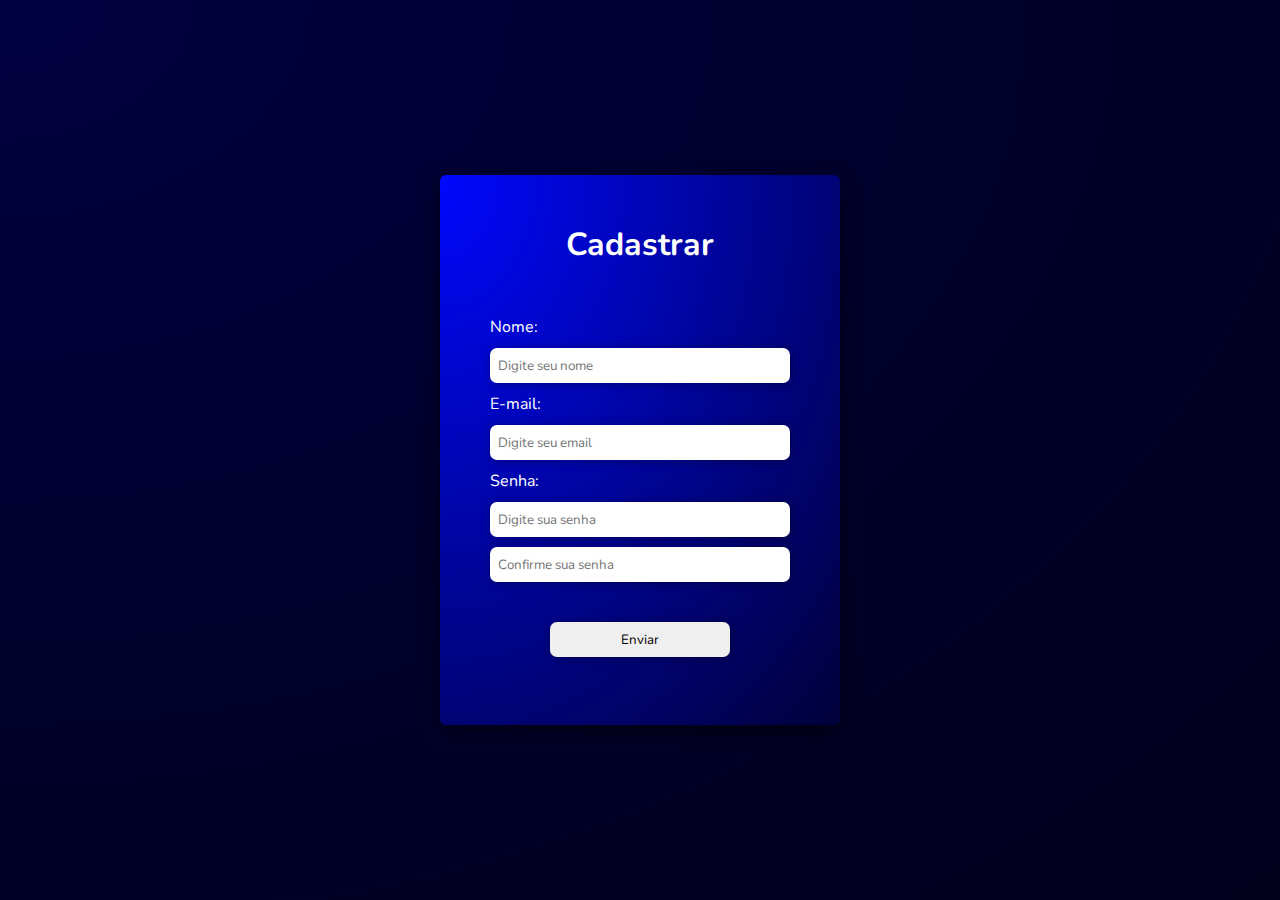
<file: cadastro/index.html>
<!DOCTYPE html>

<html lang="pt-br">

    <head>
        <meta charset="UTF-8">
        <meta name="viewport" content="width=device-width, initial-scale=1.0">
        
        <link rel="shortcut icon" href="https://images-wixmp-ed30a86b8c4ca887773594c2.wixmp.com/f/bf16327e-1cea-42c2-8399-ec51044452b1/dgdsok8-1e230b33-4114-46b3-8542-814e59f88696.png/v1/fill/w_774,h_1032/drip_goku_by_amnq2deviantqart_dgdsok8-pre.png?token=eyJ0eXAiOiJKV1QiLCJhbGciOiJIUzI1NiJ9.[base64].1i8qoBaJuCJC86eZKcK71PA6QvuNPKOIpoSXK5-DkCM" type="image/x-icon">

        <link rel="preconnect" href="https://fonts.googleapis.com">
        <link rel="preconnect" href="https://fonts.gstatic.com" crossorigin>
        <link href="https://fonts.googleapis.com/css2?family=Baloo+2:wght@400..800&family=Fredoka:wght@300..700&family=Nunito:ital,wght@0,200..1000;1,200..1000&family=Poppins:ital,wght@0,100;0,200;0,300;0,400;0,500;0,600;0,700;0,800;0,900;1,100;1,200;1,300;1,400;1,500;1,600;1,700;1,800;1,900&display=swap" rel="stylesheet">

        <title>Index</title>

        <link rel="stylesheet" href="style.css">
    </head>

    <body>

        <main class="container-form">

            <h1>Cadastrar</h1>

            <form>

                <div class="conteudo-form">
                    <label>Nome:</label>
                    <input type="text" id="nome" name="nome" placeholder="Digite seu nome">
    
                    <label>E-mail:</label>
                    <input type="email" id="email" placeholder="Digite seu email">
    
                    <label>Senha:</label>
                    <input type="password" id="senha-1" placeholder="Digite sua senha">
    
    
                    <input type="password" id="senha-2" placeholder="Confirme sua senha">
                </div>

                <div id="submit-box">
                    <input type="submit" value="Enviar" class="envia">
                </div>

            </form>

        </main>

    </body>

</html>
</file>
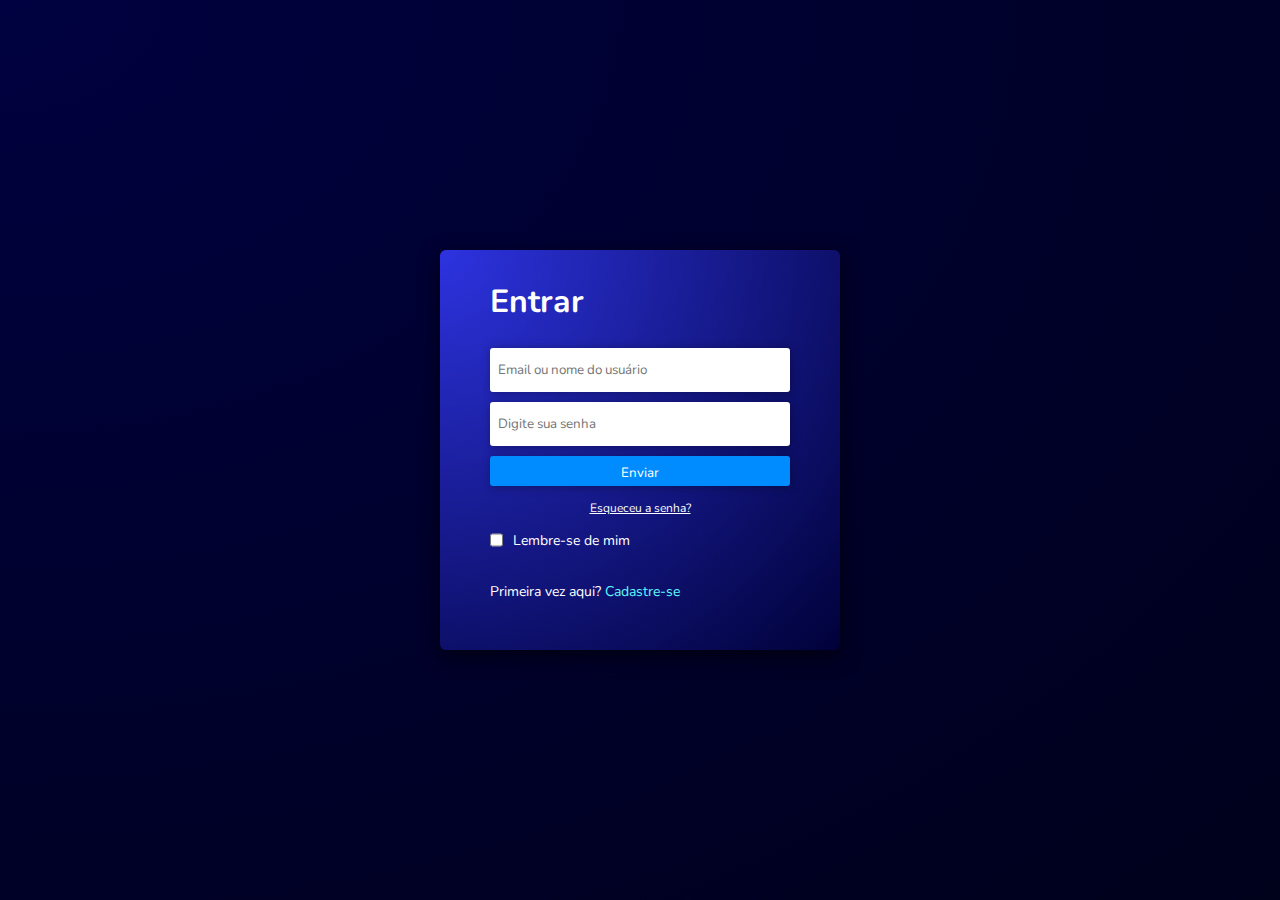
<file: cadastro/login/index.html>
<!DOCTYPE html>

<html lang="pt-br">

    <head>
        <meta charset="UTF-8">
        <meta name="viewport" content="width=device-width, initial-scale=1.0">
        
        <link rel="shortcut icon" href="https://images-wixmp-ed30a86b8c4ca887773594c2.wixmp.com/f/bf16327e-1cea-42c2-8399-ec51044452b1/dgdsok8-1e230b33-4114-46b3-8542-814e59f88696.png/v1/fill/w_774,h_1032/drip_goku_by_amnq2deviantqart_dgdsok8-pre.png?token=eyJ0eXAiOiJKV1QiLCJhbGciOiJIUzI1NiJ9.[base64].1i8qoBaJuCJC86eZKcK71PA6QvuNPKOIpoSXK5-DkCM" type="image/x-icon">

        <link rel="preconnect" href="https://fonts.googleapis.com">
        <link rel="preconnect" href="https://fonts.gstatic.com" crossorigin>
        <link href="https://fonts.googleapis.com/css2?family=Baloo+2:wght@400..800&family=Fredoka:wght@300..700&family=Nunito:ital,wght@0,200..1000;1,200..1000&family=Poppins:ital,wght@0,100;0,200;0,300;0,400;0,500;0,600;0,700;0,800;0,900;1,100;1,200;1,300;1,400;1,500;1,600;1,700;1,800;1,900&display=swap" rel="stylesheet">

        <title>Login</title>

        <link rel="stylesheet" href="style.css">
    </head>

    <body>

        <main class="container-form">

            <div id="titulo">
                <h1>Entrar</h1>
            </div>

            <form>

                <div class="conteudo-form"> 
                    
                    <input type="email" id="email" placeholder="Email ou nome do usuário">
    
                    
                    <input type="password" id="senha-1" placeholder="Digite sua senha">
    
                </div>

                <div id="submit-box">
                    <input type="button" value="Enviar" class="enviar">
                </div>
                
                <div id="esquece">
                    <a href="#">Esqueceu a senha?</a>
                </div>

                <li>
                    <ol id="check-box">
                        <input id="check" type="checkbox">
                        <label for="check">Lembre-se de mim</label>
                    </ol>
                </li>

            </form>

            <div id="redirect-box">
                <p id="redirect">
                    Primeira vez aqui? <a href="../sign up/index.html">Cadastre-se</a>
                </p>
            </div>

        </main>

    </body>

</html>
</file>
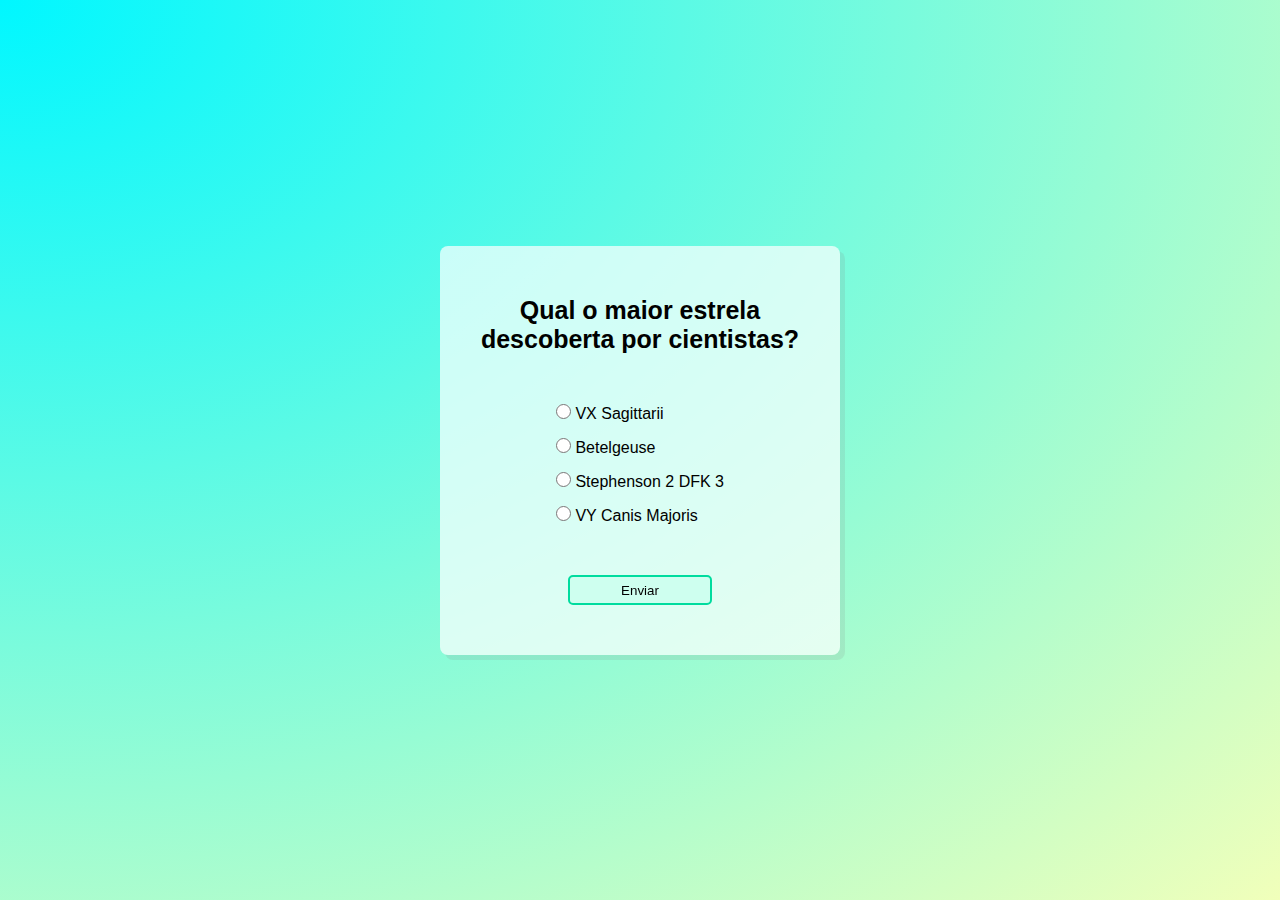
<file: cadastro/quiz/index.html>
<!DOCTYPE html>

<html lang="pt-br">

    <head>
        <meta charset="UTF-8">
        <meta name="viewport" content="width=device-width, initial-scale=1.0">

        <link rel="stylesheet" href="style.css">
        <title>Quiz diverso</title>
    </head>

    <body>

        <div class="container-quiz">

            <h1>Qual o maior estrela descoberta por cientistas?</h1>

            <div class="radios">

                <label for="rsp1"> <input name="resposta1" type="radio" id="rsp1" value="true"> VX Sagittarii </label>
                <label for="rsp2"> <input name="resposta1" type="radio" id="rsp2" value="false"> Betelgeuse </label>
                <label for="rsp3"> <input name="resposta1" type="radio" id="rsp3" value="false"> Stephenson 2 DFK 3 </label>
                <label for="rsp4"> <input name="resposta1" type="radio" id="rsp4" value="false"> VY Canis Majoris </label>

            </div>

            <input class="enviar" type="button" value="Enviar" onclick="verificar()">

            <input class="finalizar" type="button" value="Finalizar" onclick="finalizar()">

        </div>

        <script src="script.js"></script>
    </body>

</html>
</file>
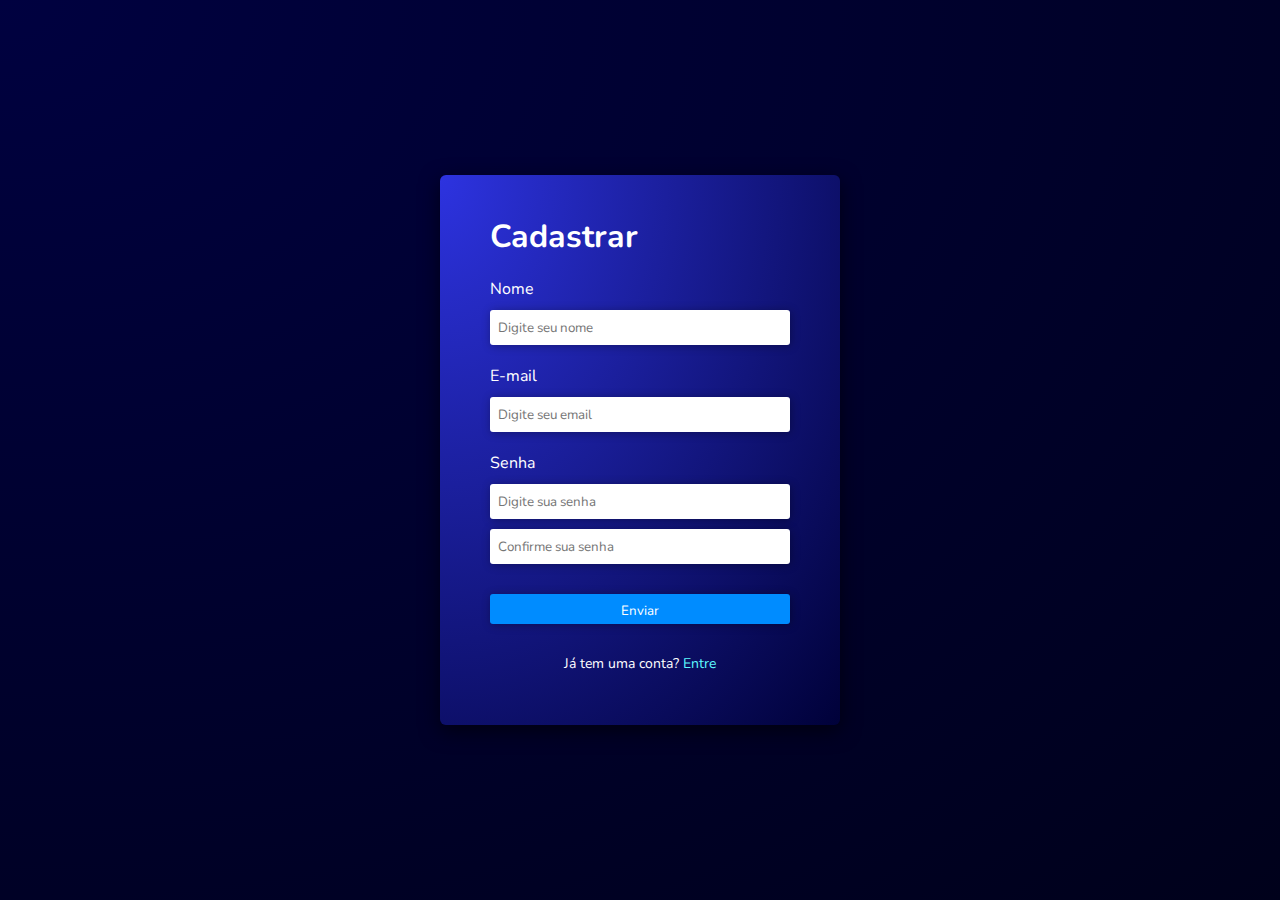
<file: cadastro/sign up/index.html>
<!DOCTYPE html>

<html lang="pt-br">

    <head>
        <meta charset="UTF-8">
        <meta name="viewport" content="width=device-width, initial-scale=1.0">
        
        <link rel="shortcut icon" href="https://images-wixmp-ed30a86b8c4ca887773594c2.wixmp.com/f/bf16327e-1cea-42c2-8399-ec51044452b1/dgdsok8-1e230b33-4114-46b3-8542-814e59f88696.png/v1/fill/w_774,h_1032/drip_goku_by_amnq2deviantqart_dgdsok8-pre.png?token=eyJ0eXAiOiJKV1QiLCJhbGciOiJIUzI1NiJ9.[base64].1i8qoBaJuCJC86eZKcK71PA6QvuNPKOIpoSXK5-DkCM" type="image/x-icon">

        <link rel="preconnect" href="https://fonts.googleapis.com">
        <link rel="preconnect" href="https://fonts.gstatic.com" crossorigin>
        <link href="https://fonts.googleapis.com/css2?family=Baloo+2:wght@400..800&family=Fredoka:wght@300..700&family=Nunito:ital,wght@0,200..1000;1,200..1000&family=Poppins:ital,wght@0,100;0,200;0,300;0,400;0,500;0,600;0,700;0,800;0,900;1,100;1,200;1,300;1,400;1,500;1,600;1,700;1,800;1,900&display=swap" rel="stylesheet">

        <title>Sign up</title>

        <link rel="stylesheet" href="style.css">
    </head>

    <body>

        <main class="container-form">

            <div id="titulo">
                <h1>Cadastrar</h1>
            </div>

            <form>

                <div class="conteudo-form">
                    <label>Nome</label>
                    <input type="text" id="nome" name="nome" placeholder="Digite seu nome">
    
                    <label>E-mail</label>
                    <input type="email" id="email" placeholder="Digite seu email">
    
                    <label>Senha</label>
                    <input type="password" id="senha-1" placeholder="Digite sua senha">
    
                    <input type="password" id="senha-2" placeholder="Confirme sua senha">
                </div>

                <p></p>

                <div id="submit-box">
                    <input type="button" value="Enviar" id="submit-">
                </div>

            </form>

            <div id="redirect-box">
                <p id="redirect">
                    Já tem uma conta? <a href="../login/index.html">Entre</a>
                </p>
            </div>

        </main>

        <script src="script.js"></script>
    </body>

</html>
</file>
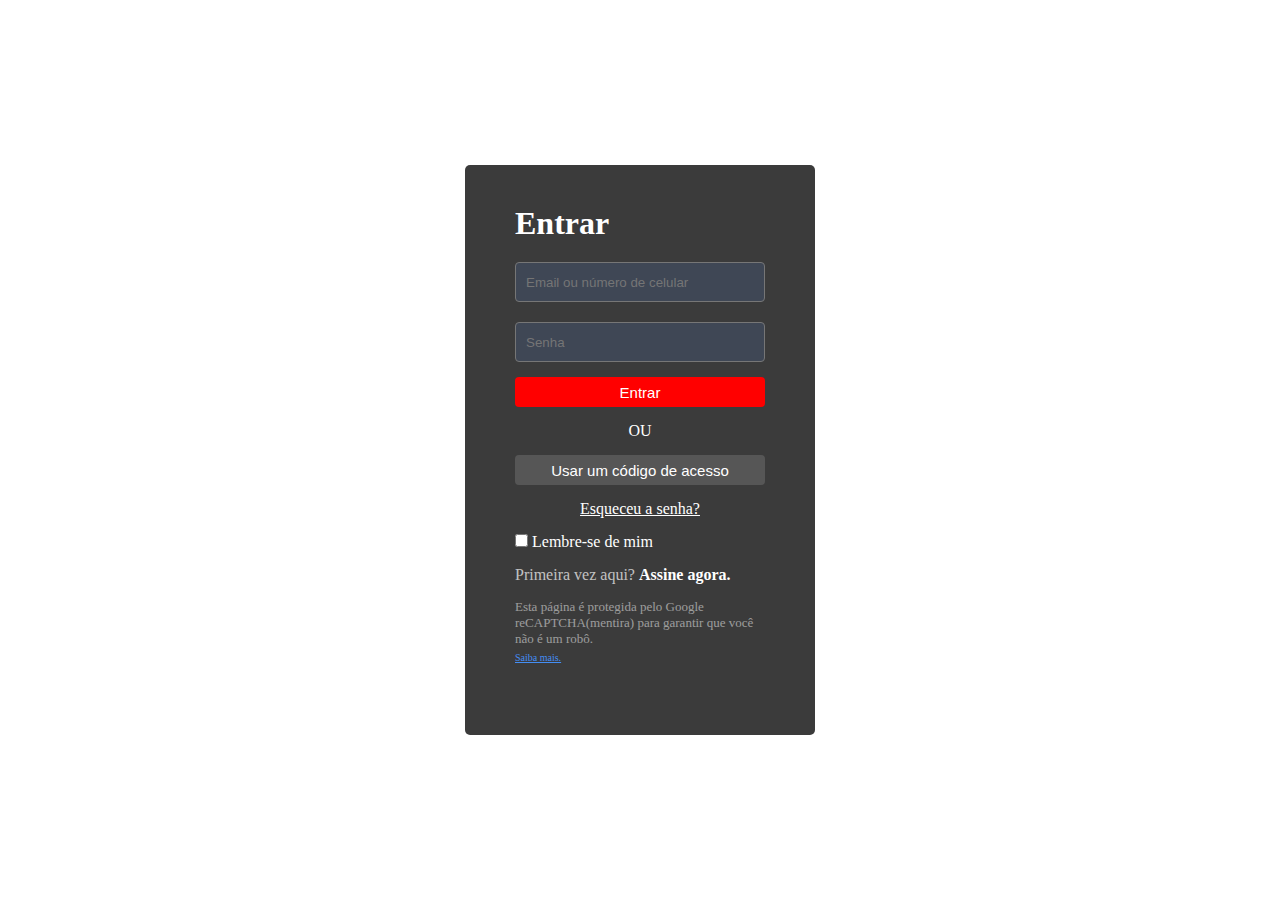
<file: cadastro/netflixe/netflixe.html>
<!DOCTYPE html>

<html lang="pt-br">

    <head>
        <meta charset="UTF-8">
        <meta name="viewport" content="width=device-width, initial-scale=1.0">

        <title>attv 11</title>

        <link rel="stylesheet" href="netflixe.css">

    </head>

    <body>
        
        <main class="corpo">

            <div>

                <h1>Entrar</h1>

                <div id="camada1">

                    <input type="email" placeholder="Email ou número de celular" class="texto">
                    <input type="password" placeholder="Senha" class="texto">
                    
                </div>

            </div>

            <div>

                <button class="entrar">Entrar</button>

                <div class="ou"><p>OU</p></div>

                <button class="codiguin">Usar um código de acesso</button>

                <div id="oi">
                <a href="#" class="esqueci">Esqueceu a senha?</a>
                </div>

            </div>

            <div id="limbrates">

                <li>
                    <label class="check">
                    <input type="checkbox"> Lembre-se de mim
                    </label>
                </li>

            </div>

            <div id="testinho">
                Primeira vez aqui? <b><a href="#">Assine agora.</a></b>
            </div>

            <div id="testinho2">Esta página é protegida pelo Google reCAPTCHA(mentira) para garantir que você não é um robô.</div>

            <div id="saberendo">
                <a href="#">Saiba mais.</a>
            </div>

        </main>

    </body>

</html>
</file>
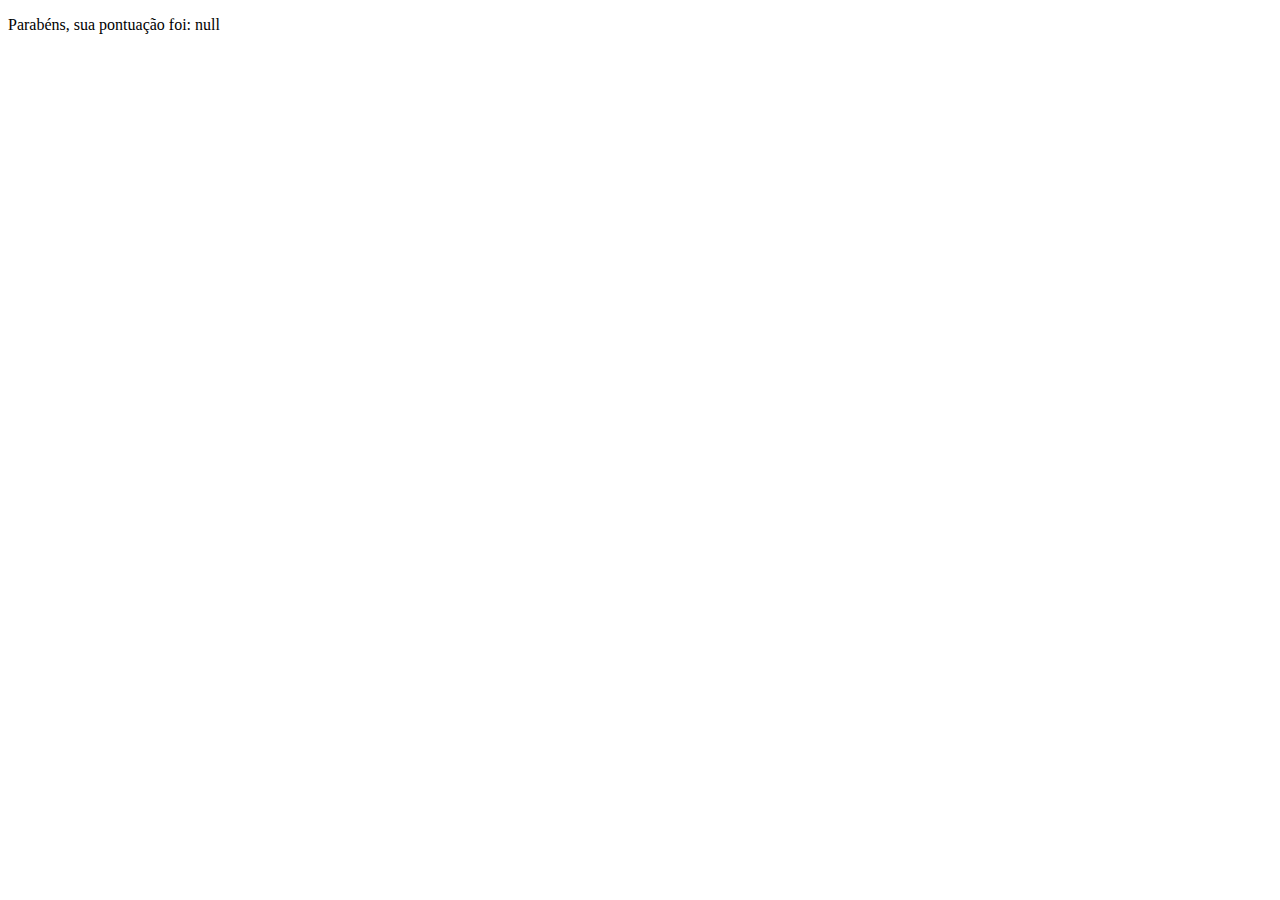
<file: cadastro/quiz/pontos.html>
<!DOCTYPE html>

<html lang="pt-br">

    <head>
        <meta charset="UTF-8">
        <meta name="viewport" content="width=device-width, initial-scale=1.0">
        <title>Pontos</title>
    </head>

    <body>

        <div class="container">
            <p></p>
        </div>
    </body>

    <script>
        // pega uma informaçao do search
        const pegarPontos = new URLSearchParams(window.location.search)
        const pontos = pegarPontos.get("pt")

        let div = document.getElementsByClassName("container")[0]

        div.innerHTML = `<p>Parabéns, sua pontuação foi: ${pontos}</p>`

    </script>

</html>
</file>
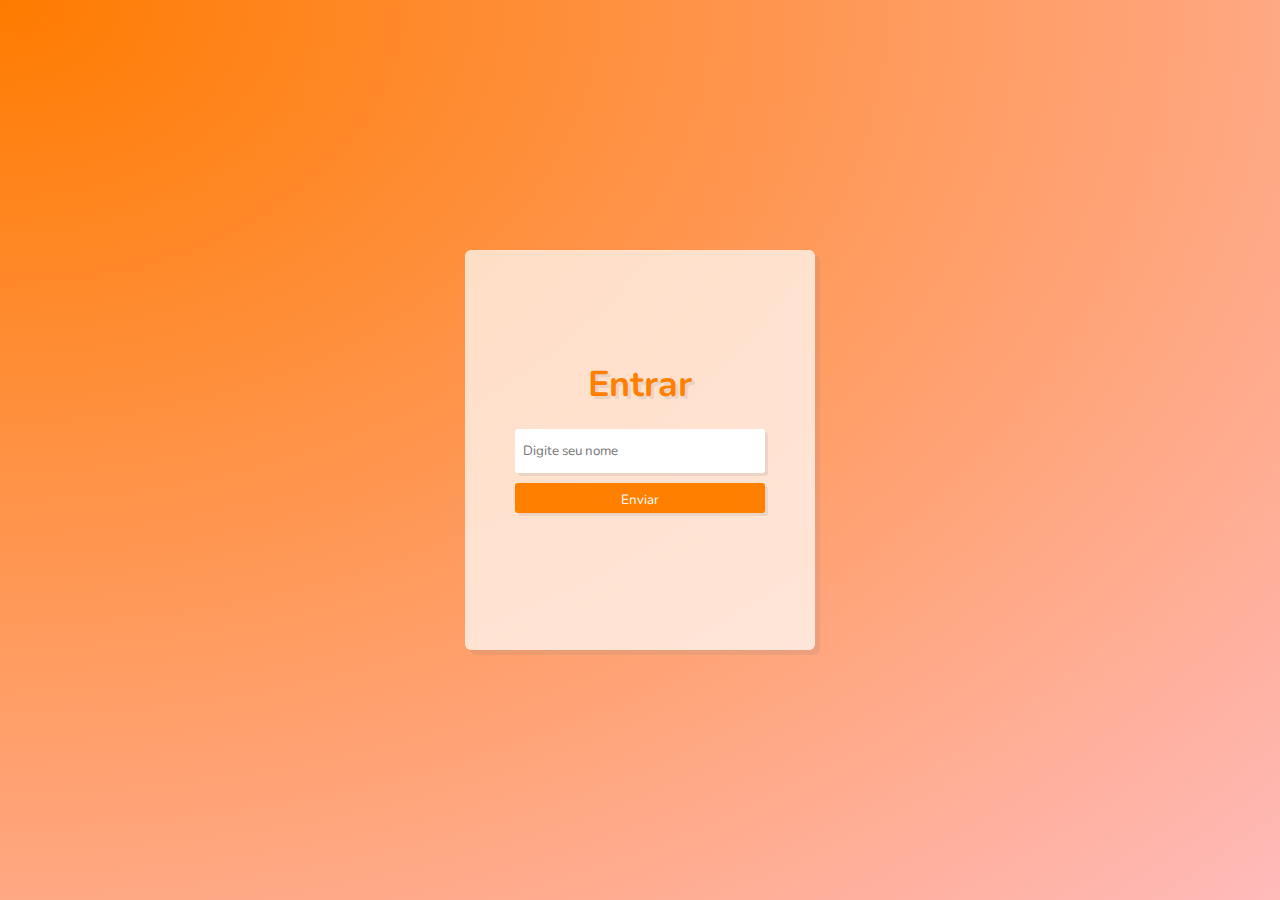
<file: TCC/1login/TCC.html>
<!DOCTYPE html>

<html lang="pt-br">

    <head>
        <meta charset="UTF-8">
        <meta name="viewport" content="width=device-width, initial-scale=1.0">
        
        <link rel="shortcut icon" href="https://images-wixmp-ed30a86b8c4ca887773594c2.wixmp.com/f/bf16327e-1cea-42c2-8399-ec51044452b1/dgdsok8-1e230b33-4114-46b3-8542-814e59f88696.png/v1/fill/w_774,h_1032/drip_goku_by_amnq2deviantqart_dgdsok8-pre.png?token=eyJ0eXAiOiJKV1QiLCJhbGciOiJIUzI1NiJ9.[base64].1i8qoBaJuCJC86eZKcK71PA6QvuNPKOIpoSXK5-DkCM" type="image/x-icon">

        <link rel="preconnect" href="https://fonts.googleapis.com">
        <link rel="preconnect" href="https://fonts.gstatic.com" crossorigin>
        <link href="https://fonts.googleapis.com/css2?family=Baloo+2:wght@400..800&family=Fredoka:wght@300..700&family=Nunito:ital,wght@0,200..1000;1,200..1000&family=Poppins:ital,wght@0,100;0,200;0,300;0,400;0,500;0,600;0,700;0,800;0,900;1,100;1,200;1,300;1,400;1,500;1,600;1,700;1,800;1,900&display=swap" rel="stylesheet">

        <title>TCC Login</title>

        <link rel="stylesheet" href="TCC.css">
    </head>

    <body>

        <main class="container-form">

            <div id="titulo">
                <h1>Entrar</h1>
            </div>

            <form>

                <div class="conteudo-form"> 
                    
                    <input type="text" id="texto" placeholder="Digite seu nome">
    
                </div>

                <div id="submit-box">
                    <input type="button" value="Enviar" class="enviar" onclick="Nome()">
                </div>

            </form>

        </main>

    </body>

    <script src="TCC.js"></script>
</html>
</file>
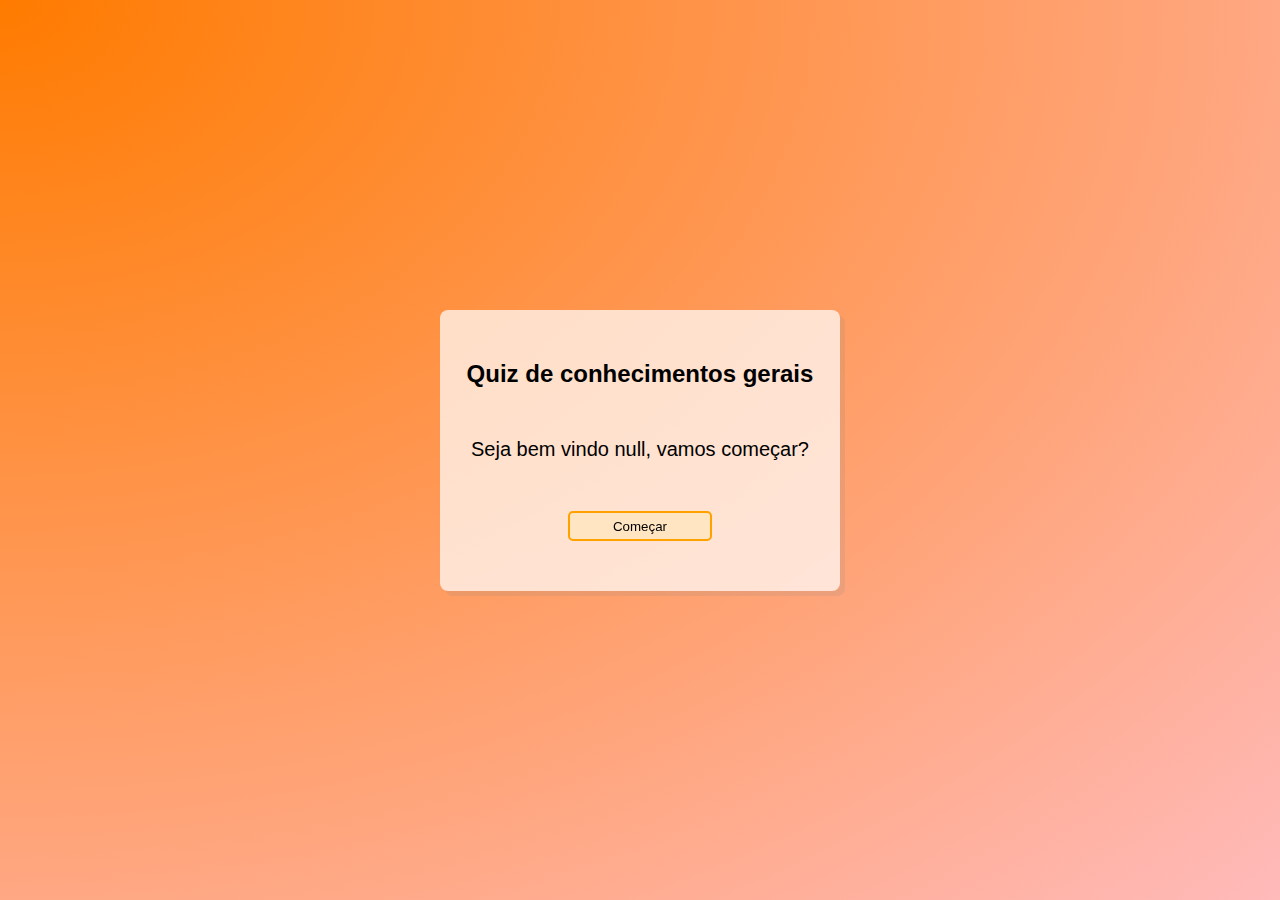
<file: TCC/2Congratulação/Cong.html>
<!DOCTYPE html>

<html lang="pt-br">

    <head>
        <meta charset="UTF-8">
        <meta name="viewport" content="width=device-width, initial-scale=1.0">

        <link rel="stylesheet" href="Cong.css">
        <title>TCC Congratulação</title>
    </head>

    <body>

        <div class="container-quiz">

            <h1>Quiz de conhecimentos gerais</h1>

            <div class="container">
                <p></p>
            </div>

            <input type="button" value="Começar" onclick="Começar()">

        </div>

        <script src="Cong.js"></script>
    </body>

</html>
</file>
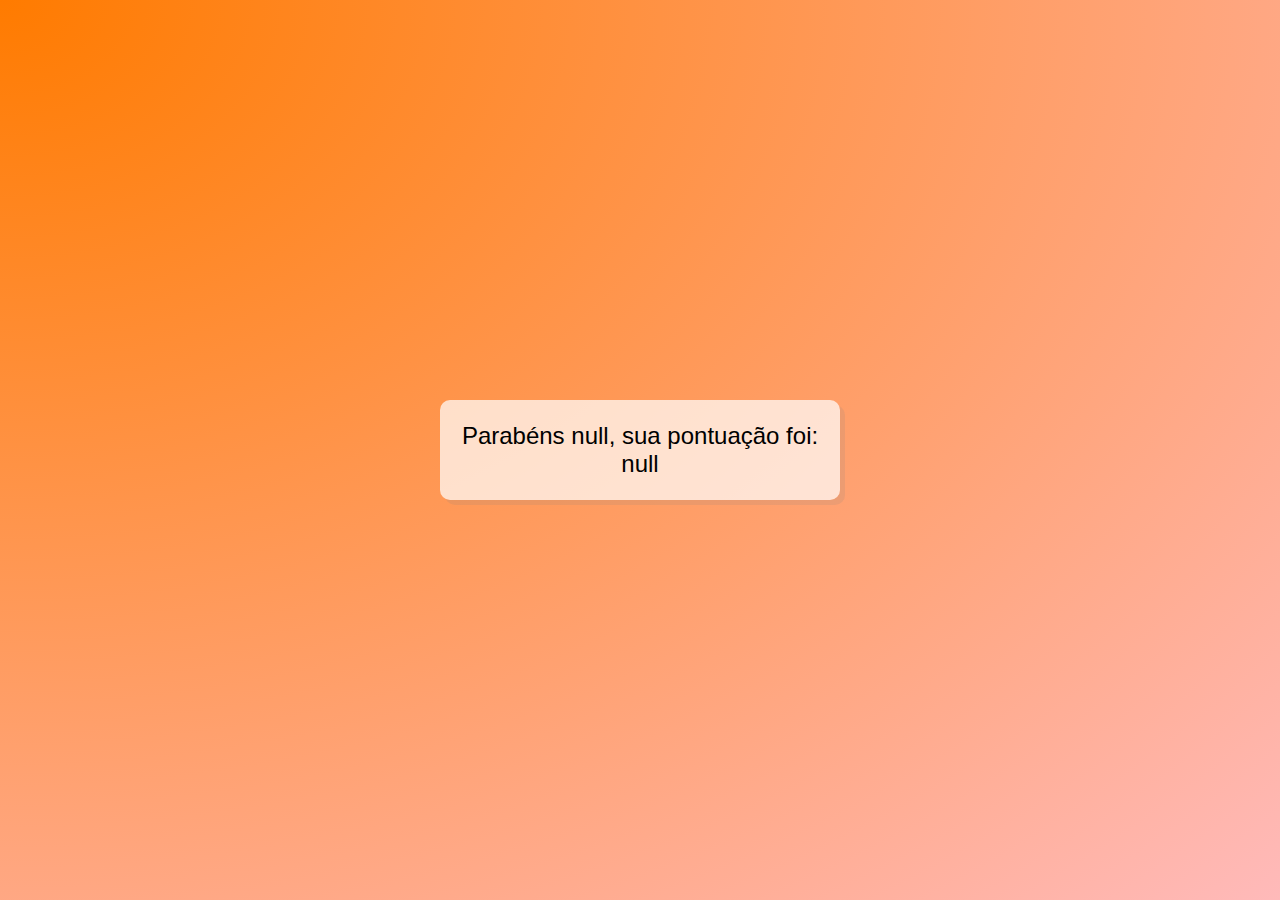
<file: TCC/3Quiz/pontos.html>
<!DOCTYPE html>

<html lang="pt-br">

    <head>
        <meta charset="UTF-8">
        <meta name="viewport" content="width=device-width, initial-scale=1.0">
        <title>Pontos</title>

        <link rel="stylesheet" href="style.css">
    </head>

    <body>

        <div class="container">
            <p></p>
        </div>
    </body>

    <script>
        // pega uma informaçao do search
        const pegarInfo = new URLSearchParams(window.location.search);
        // const pontos = pegarInfo.get("pt")

        // const nome = pegarInfo.get("nome")


        const nome = pegarInfo.get("nome");
        const pontos = pegarInfo.get("pt");

        console.log(nome, pontos)


        // let teste = nome.split("?")

        // alert(nome.slice(0,6))

        
        // let pontos = teste[1][3]

        let div = document.getElementsByClassName("container")[0]



        div.innerHTML = `<p>Parabéns ${nome}, sua pontuação foi: ${pontos}</p>`

    </script>

</html>
</file>
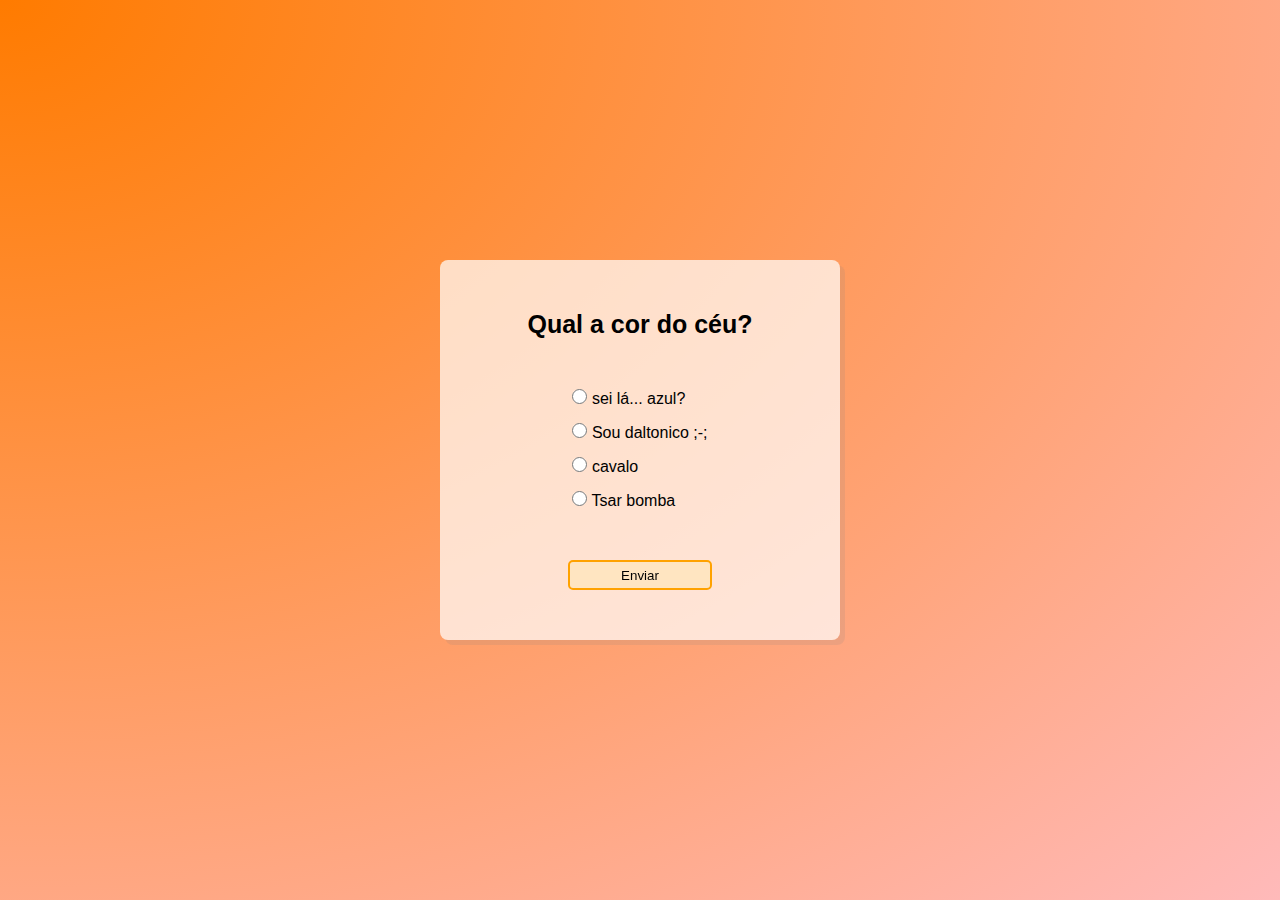
<file: TCC/3Quiz/Quiz.html>
<!DOCTYPE html>

<html lang="pt-br">

    <head>
        <meta charset="UTF-8">
        <meta name="viewport" content="width=device-width, initial-scale=1.0">

        <link rel="stylesheet" href="style.css">
        <title>Quiz diverso</title>
    </head>

    <body>

        <div class="container-quiz">

            <h1>Qual a cor do céu?</h1>

            <div class="radios">

                <label for="rsp1"> <input name="resposta1" type="radio" id="rsp1" value="true"> sei lá... azul? </label>
                <label for="rsp2"> <input name="resposta1" type="radio" id="rsp2" value="true"> Sou daltonico ;-; </label>
                <label for="rsp3"> <input name="resposta1" type="radio" id="rsp3" value="false"> cavalo </label>
                <label for="rsp4"> <input name="resposta1" type="radio" id="rsp4" value="false"> Tsar bomba </label>

            </div>

            <input class="enviar" type="button" value="Enviar" onclick="verificar()">

            <input class="finalizar" type="button" value="Finalizar" onclick="finalizar()">

        </div>

        <script src="script.js"></script>
    </body>

</html>
</file>
<file: cadastro/style.css>
* {
    padding: 0px;
    margin: 0px;

    font-family: 'Nunito', sans-serif;
}

li {
    list-style: none;
}

body {
    display: flex;
    align-items: center;
    justify-content: center;

    background: radial-gradient(ellipse at top left, rgb(0, 1, 64), rgb(0, 1, 27));

    height: 100vh;
}

.container-form {
    display: flex;
    flex-direction: column;
    align-items: center;
    justify-content: center;
    text-align: left;

    color: white;
    background: radial-gradient(ellipse at top left, rgb(0, 8, 255), rgb(0, 1, 57));

    border-radius: 6px;

    height: 550px;
    width: 400px;
    
    box-shadow: 0 6px 20px rgba(0, 0, 0, 0.6);
}

.container-form form {
    display: flex;
    flex-direction: column;

    padding: 50px;
    box-sizing: border-box;

    width: 100%;
}

.conteudo-form {
    display: flex;

    justify-content: center;
    flex-direction: column;

    gap: 10px;

    text-align: left;
}

input {
    height: 35px;
    padding: 8px;

    outline: none;
    box-sizing: border-box;
    border: none;
    border-radius: 7px;
    box-shadow: 1px 1px 10px rgba(0, 0, 0, 0.325);

}


#submit-box {
    margin-top: 40px;
    width: 100%;

    display: flex;
    align-items: center;
    justify-content: center;
}

.envia { width: 60%; transition: 0.3s ease; }
.envia:hover { transform: scale(1.05); }
.envia:active { transform: scale(0.95); }

h1 {
    margin-top: 30px;
}
</file>
<file: cadastro/login/style.css>
* {
    padding: 0px;
    margin: 0px;

    font-family: 'Nunito', sans-serif;
}

li {
    list-style: none;
}

body {
    display: flex;
    align-items: center;
    justify-content: center;

    background: radial-gradient(ellipse at top left, rgb(0, 1, 64), rgb(0, 1, 27));

    height: 100vh;
}

.container-form {
    display: flex;
    flex-direction: column;
    align-items: center;

    text-align: left;

    color: white;
    background: radial-gradient(ellipse at top left, rgb(45, 51, 224), rgb(0, 1, 57));

    border-radius: 6px;

    height: 400px;
    width: 400px;
    
    box-shadow: 0 6px 20px rgba(0, 0, 0, 0.6);

    padding: 30px 50px 0px 50px;

    box-sizing: border-box;  
}

.container-form form {
    display: flex;
    flex-direction: column;


    box-sizing: border-box;

    width: 100%;
}

.conteudo-form {
    display: flex;

    justify-content: center;
    flex-direction: column;

    gap: 10px;

    text-align: left;
}

#titulo {

    position: static;
    text-align: left;

    width: 100%;

    margin-bottom: 25px;
}

input {
    height: 44px;
    padding: 8px;

    outline: none;
    box-sizing: border-box;
    border: none;
    border-radius: 3px;
    box-shadow: 1px 1px 10px rgba(0, 0, 0, 0.325);

}

#submit-box {
    margin-top: 10px;
    width: 100%;

    display: flex;
    align-items: center;
    justify-content: center;
}

.enviar {
    width: 100%;
    height: 30px;
    transition: 0.3s ease;

    background:  rgb(0, 140, 255);
    color: white;
}
.enviar:hover { cursor: pointer; background: rgb(0, 195, 255) }

#esquece { margin-top: 10px; text-align: center; }
#esquece a{ font-size: 12px; color: white; }
#esquece a:hover { color: rgb(207, 207, 207); }

#check-box { display: flex; align-items: center; }

#check { box-shadow: none; margin-right: 10px; }

#check-box label { font-size: 14px; user-select: none; }

#redirect-box { width: 100%; text-align: left; margin-top: 20px; font-size: 14px;}

#redirect { color: rgb(255, 255, 255); text-align: left; }
#redirect a { text-decoration: none; color: rgb(94, 250, 255);}
#redirect a:hover { text-decoration: underline;}
</file>
<file: cadastro/quiz/style.css>
* {
    padding: 0px;
    margin: 0px;
    font-family: Arial, Helvetica, sans-serif;
}


body {
    height: 100vh;
    width: 100%;

    display: flex;
    align-items: center;
    justify-content: center;

    background: radial-gradient(ellipse at top left, rgb(0, 247, 255),rgb(241, 255, 186));
}

.container-quiz {
    width: 400px;


    display: flex;
    flex-direction: column;

    border-radius: 8px;

    text-align: center;
    align-items: center;

    background: rgba(255, 255, 255, 0.707);
    box-shadow: 5px 5px rgba(130, 130, 130, 0.152);
    padding: 50px 20px 50px 20px;

    box-sizing: border-box;

    gap: 50px;
}

h1:nth-child(1) {
    font-size: 25px;
}

.radios {
    display: flex;
    flex-direction: column;
    gap: 15px;
    align-items: baseline;
}

input[type="radio"] {
    width: 15px;
    height: 15px;
}

input[type="button"] {
    height: 30px;
    width: 40%;

    border-radius: 5px;
    border: 2px solid rgb(0, 220, 158);

    background-color: rgb(206, 255, 239);

    transition: 0.3s ease;

    will-change: transform;
}

input[type="button"]:hover {
    transform: scale(1.05);
}

input:hover, input[type="radio"]:hover {
    cursor: pointer;
}

.finalizar { display: none; }



.container {
    width: 400px;
    height: 100px;
    
    background: rgba(255, 255, 255, 0.707);
    box-shadow: 5px 5px rgba(130, 130, 130, 0.152);

    border-radius: 10px;

    display: flex;
    align-items: center;
    justify-content: center;

    box-sizing: border-box;

    font-size: 1.5rem;
    text-align: center;
}
</file>
<file: cadastro/sign up/style.css>
* {
    padding: 0px;
    margin: 0px;

    font-family: 'Nunito', sans-serif;
}

li {
    list-style: none;
}

body {
    display: flex;
    align-items: center;
    justify-content: center;

    background: radial-gradient(ellipse at top left, rgb(0, 1, 64), rgb(0, 1, 27));

    height: 100vh;
}

#titulo { text-align: left; width: 100%; }

.container-form {
    display: flex;
    flex-direction: column;
    align-items: center;

    text-align: left;

    box-sizing: border-box;
    padding: 0px 50px 0px 50px;

    color: white;
    background: radial-gradient(ellipse at top left, rgb(45, 51, 224), rgb(0, 1, 57));

    border-radius: 6px;

    height: 550px;
    width: 400px;
    
    box-shadow: 0 6px 20px rgba(0, 0, 0, 0.6);
}

.container-form label { margin-top: 10px; }

.container-form h1 { margin-top: 40px; margin-bottom: 10px; }

.container-form form {
    display: flex;
    flex-direction: column;

    box-sizing: border-box;

    width: 100%;
}

.conteudo-form {
    display: flex;

    justify-content: center;
    flex-direction: column;

    gap: 10px;

    text-align: left;
}

input {
    height: 35px;
    padding: 8px;

    outline: none;
    box-sizing: border-box;
    border: none;
    border-radius: 3px;
    box-shadow: 1px 1px 10px rgba(0, 0, 0, 0.325);

}

#submit-box {
    margin-top: 30px;


    display: flex;
    align-items: center;
    justify-content: center;
}

#submit- { 
    width: 100%; 
    height: 30px; 
    background: rgb(0, 140, 255); 
    color: white; 
    transition: 0.3s ease;
}

#submit-:hover { background-color: rgb(61, 168, 255); cursor: pointer; }

h1 { margin-top: 30px; }

#redirect-box { margin-top: 30px; font-size: 14px; }

#redirect a { text-decoration: none; color: rgb(94, 250, 255);}
#redirect a:hover { text-decoration: underline; }
</file>
<file: cadastro/netflixe/netflixe.css>
* {
    margin: 0px;
    padding: 0px;
    box-sizing: border-box;
}

body {
    display: flex;
    justify-content: center;
    align-items: center;
    height: 100vh;

    background: url("https://assets.nflxext.com/ffe/siteui/vlv3/cb17c41d-6a67-4472-8b91-cca977e65276/web/BR-pt-20250505-TRIFECTA-perspective_8e55a375-98c9-421f-8d19-5c4c4773169a_small.jpg") no-repeat center center fixed;

    background-size: cover;
}

.corpo {
    display: inline-block;

    background-color: rgba(0, 0, 0, 0.767);

    height: 570px;
    width: 350px;

    border-radius: 5px;

    padding-top: 40px;
    padding-left: 50px;
    padding-right: 50px;


    & h1 {
        color: white;
    }

    & .entrar {

        color: rgb(255, 255, 255);

        width: 250px;
        height: 30px;
        background-color: red;

        border-radius: 4px;
        border-style: hidden;

        cursor: pointer;

        font-size: 15px;

        margin-top: 15px;

    }

    & .entrar:hover {
        background-color: rgb(211, 20, 20);
    }

    & .codiguin {
        color: rgb(255, 255, 255);

        width: 250px;
        height: 30px;
        background-color: rgba(128, 128, 128, 0.4);

        border-radius: 4px;
        border-style: hidden;

        cursor: pointer;

        font-size: 15px;

        margin-top: 15px;

    }

    & .codiguin:hover {
        background-color: rgba(110, 110, 110, 0.4);
    }

}

#camada1 {
    
    & .texto {

        background-color: rgba(70, 90, 126, 0.4);
        border-color: rgb(118, 118, 118);
        border-style: solid;
        border-width: 1px;

        height: 40px;
        width: 250px;
        border-radius: 4px;

        color: white;

        margin-top: 20px;
        padding-left: 10px;

    }
}

.ou {

    color: white;
    text-align: center;

    margin-top: 15px;
    
}

#oi {
    text-align: center;

    margin-top: 15px;

    & .esqueci {

        color: white;
        text-align: center;

    }

    & .esqueci:hover {
        color: rgb(187, 187, 187);
    }
}

#limbrates {
    margin-top: 15px;

    & li {

        list-style: none;

        margin-left: 0px;
        & .check {
            color: white;
        }

    }

    
}

#testinho {
    margin-top: 15px;

    color: rgba(255, 255, 255, 0.7);

    & a {
        color: white;

        text-decoration: none;
    }
}

#testinho2 {
    margin-top: 15px;

    color: rgba(255, 255, 255, 0.5);
    font-size: 13px;
}

#saberendo {
    
    & a {
        color: rgb(68, 142, 244);

        font-size: 10px;
    }
}
</file>
<file: TCC/1login/TCC.css>
* {
    padding: 0px;
    margin: 0px;

    font-family: 'Nunito', sans-serif;
}

li {
    list-style: none;
}

body {
    display: flex;
    align-items: center;
    justify-content: center;

    background: radial-gradient(ellipse at top left, rgb(255, 123, 0),rgb(255, 186, 186));

    height: 100vh;
}

.container-form {
    display: flex;
    flex-direction: column;
    align-items: center;

    text-align: left;

    color: rgb(255, 128, 0);
    text-shadow: 2.5px 2.5px rgba(130, 130, 130, 0.152);
    background: rgba(255, 255, 255, 0.707);;

    border-radius: 6px;

    height: 400px;
    width: 350px;
    
    box-shadow: 5px 5px rgba(130, 130, 130, 0.152);

    padding: 110px 50px 0px 50px;

    box-sizing: border-box;  
}

.container-form form {
    display: flex;
    flex-direction: column;

    box-sizing: border-box;

    width: 100%;
}

.conteudo-form {
    display: flex;

    justify-content: center;
    flex-direction: column;

    gap: 10px;

    text-align: left;
}

#titulo {

    position: static;
    text-align: center;

    width: 100%;

    margin-bottom: 20px;
    
    font-size: large;
}

input {
    height: 44px;
    padding: 8px;

    outline: none;
    box-sizing: border-box;
    border: none;
    border-radius: 3px;
    box-shadow: 3px 3px rgba(130, 130, 130, 0.152);

}

#submit-box {
    margin-top: 10px;
    width: 100%;

    display: flex;
    align-items: center;
    justify-content: center;
}

.enviar {
    width: 100%;
    height: 30px;
    transition: 0.3s ease;

    background: rgb(255, 128, 0);
    color: white;
}
.enviar:hover { cursor: pointer; }
</file>
<file: TCC/2Congratulação/Cong.css>
* { padding: 0px; margin: 0px; font-family: Arial, Helvetica, sans-serif; }


body {
    height: 100vh;
    width: 100%;

    display: flex;
    align-items: center;
    justify-content: center;

    background: radial-gradient(ellipse at top left, rgb(255, 123, 0),rgb(255, 186, 186));
}

.container-quiz {
    width: 400px;


    display: flex;
    flex-direction: column;

    border-radius: 8px;

    text-align: center;
    align-items: center;

    background: rgba(255, 255, 255, 0.707);
    box-shadow: 5px 5px rgba(130, 130, 130, 0.152);
    padding: 50px 20px 50px 20px;

    box-sizing: border-box;

    gap: 50px;
}

h1:nth-child(1) { font-size: 24px; }

.radios {
    display: flex;
    flex-direction: column;
    gap: 15px;
    align-items: baseline;
}

input[type="radio"] { width: 15px; height: 15px; }

input[type="button"] {
    height: 30px;
    width: 40%;

    border-radius: 5px;
    border: 2px solid rgb(255, 162, 0);

    background-color: rgb(255, 229, 193);

    transition: 0.3s ease;

    will-change: transform;
}

input[type="button"]:hover { transform: scale(1.05); }

input:hover, input[type="radio"]:hover { cursor: pointer; }

.finalizar { display: none; }

.container {
    display: flex;
    align-items: center;
    justify-content: center;

    box-sizing: border-box;

    font-size: 20px;
    text-align: center;
}
</file>
<file: TCC/3Quiz/style.css>
* { padding: 0px; margin: 0px; font-family: Arial, Helvetica, sans-serif; }


body {
    height: 100vh;
    width: 100%;

    display: flex;
    align-items: center;
    justify-content: center;

    background: radial-gradient(ellipse at top left, rgb(255, 123, 0),rgb(255, 186, 186));
}

.container-quiz {
    width: 400px;


    display: flex;
    flex-direction: column;

    border-radius: 8px;

    text-align: center;
    align-items: center;

    background: rgba(255, 255, 255, 0.707);
    box-shadow: 5px 5px rgba(130, 130, 130, 0.152);
    padding: 50px 20px 50px 20px;

    box-sizing: border-box;

    gap: 50px;
}

h1:nth-child(1) { font-size: 25px; }

.radios {
    display: flex;
    flex-direction: column;
    gap: 15px;
    align-items: baseline;
}

input[type="radio"] { width: 15px; height: 15px; }

input[type="button"] {
    height: 30px;
    width: 40%;

    border-radius: 5px;
    border: 2px solid rgb(255, 162, 0);

    background-color: rgb(255, 229, 193);

    transition: 0.3s ease;

    will-change: transform;
}

input[type="button"]:hover { transform: scale(1.05); }
input[type="button"]:active { transform: scale(0.9);}

input:hover, input[type="radio"]:hover { cursor: pointer; }

.finalizar { display: none; }

.container {
    width: 400px;
    height: 100px;
    
    background: rgba(255, 255, 255, 0.707);
    box-shadow: 5px 5px rgba(130, 130, 130, 0.152);

    border-radius: 10px;

    display: flex;
    align-items: center;
    justify-content: center;

    box-sizing: border-box;

    font-size: 1.5rem;
    text-align: center;
}
</file>
